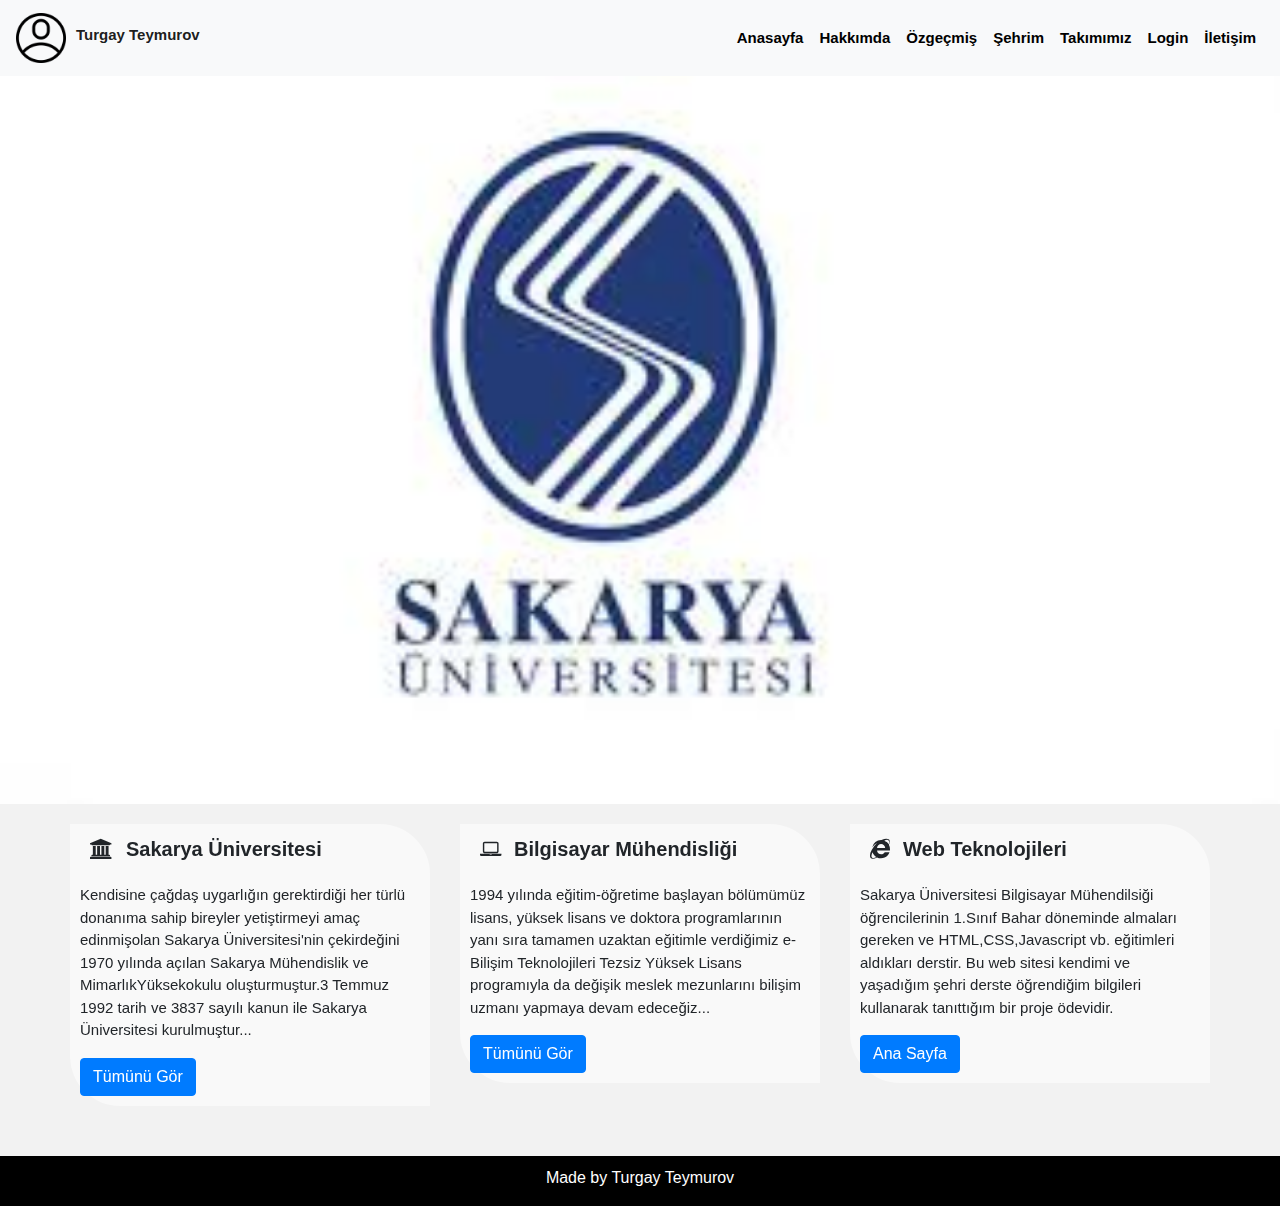
<file: G191210552/index.html>
<!doctype html>
<html lang="tr">
  <head>
    <meta charset="utf-8">
    <meta name="viewport" content="width=device-width, initial-scale=1, shrink-to-fit=no">

    <link rel="stylesheet" href="style.css">
    <link rel="stylesheet" href="css/bootstrap.min.css">

    <link href="https://stackpath.bootstrapcdn.com/font-awesome/4.7.0/css/font-awesome.min.css" rel="stylesheet">
    <title>Turgay Teymurov</title>


    <script src="https://code.jquery.com/jquery-3.4.1.slim.min.js"></script>
    <script src="https://cdn.jsdelivr.net/npm/popper.js@1.16.0/dist/umd/popper.min.js"></script>
    <script src="js/bootstrap.min.js"></script>
  </head>
  <body>
        <header>
            <nav class="navbar navbar-expand-lg navbar-light bg-light">
                <a class="navbar-brand" href="#">
                    <img src="images/user.png" alt="Turgay Teymurov" title="Turgay Teymurov">
                <span class="text text-right hidden-xs"><p>Turgay Teymurov</p></span>
                </a>
                <button class="navbar-toggler" type="button" data-toggle="collapse" data-target="#navbarNavAltMarkup" aria-controls="navbarNavAltMarkup" aria-expanded="false" aria-label="Toggle navigation">
                  <span class="navbar-toggler-icon"></span>
                </button>
                <div class="collapse navbar-collapse" id="navbarNavAltMarkup">
                   
                    <ul class="navbar-nav ml-auto">
                        <li class="nav-item active">
                          <a class="nav-link" href="index.html"><b>Anasayfa</b></a>
                        </li>
                        <li class="nav-item">
                          <a class="nav-link" href="hakkimda.html"><b>Hakkımda</b></a>
                        </li>
                        <li class="nav-item">
                          <a class="nav-link" href="ozgecmis.html"><b>Özgeçmiş</b></a>
                        </li>
                        <li class="nav-item">
                          <a class="nav-link" href="sehrim.html"><b>Şehrim</b></a>
                        </li>
                        <li class="nav-item">
                            <a class="nav-link" href="takimimiz.html"><b>Takımımız</b></a>
                        </li>
                        <li class="nav-item">
                          <a class="nav-link" href="login.php"><b>Login</b></a>
                        </li>
                        <li class="nav-item">
                            <a class="nav-link" href="iletisim.html"><b>İletişim</b></a>
                        </li>
                     </ul>
                </div>
              
              </nav>
          
        </header>
        <section id="slider">            
            <div id="carouselExampleIndicators" class="carousel slide" data-ride="carousel">
            <ol class="carousel-indicators">
              <li data-target="#carouselExampleIndicators" data-slide-to="0" class="active"></li>
              <li data-target="#carouselExampleIndicators" data-slide-to="1"></li>
              <li data-target="#carouselExampleIndicators" data-slide-to="2"></li>
            </ol>
            <div class="carousel-inner">
              <div class="carousel-item active">
                <img src="images/sau3.jpg" class="d-block w-100" alt="SAÜ LOGO">
              </div>
              <div class="carousel-item">
                <img src="images/sau2.jpg" class="d-block w-100" alt="SAÜ GİRİŞ">
              </div>
              <div class="carousel-item">
                <img src="images/sau1.jpg" class="d-block w-100" alt="SAÜ SAHALAR">
              </div>
            </div>
            <a class="carousel-control-prev" href="#carouselExampleIndicators" role="button" data-slide="prev">
              <span class="carousel-control-prev-icon" aria-hidden="true"></span>
              <span class="sr-only">Previous</span>
            </a>
            <a class="carousel-control-next" href="#carouselExampleIndicators" role="button" data-slide="next">
              <span class="carousel-control-next-icon" aria-hidden="true"></span>
              <span class="sr-only">Next</span>
            </a>
          </div>
        </section>
        <div class="container">
            <div class="row">
                <div class="row">
                    <div class="col-md-4">
                      <div class="index-box">
                        <i class="fa fa-university"></i><span>Sakarya Üniversitesi</span>
                        <p>Kendisine çağdaş uygarlığın gerektirdiği her türlü donanıma sahip bireyler yetiştirmeyi amaç edinmişolan Sakarya Üniversitesi'nin çekirdeğini 1970 yılında açılan Sakarya Mühendislik ve MimarlıkYüksekokulu oluşturmuştur.3 Temmuz 1992 tarih ve 3837 sayılı kanun ile Sakarya Üniversitesi kurulmuştur... </p>
                        <a href="https://www.sakarya.edu.tr/" class="btn btn-primary">Tümünü Gör</a>
                      </div>
                    </div>
    
                    <div class="col-md-4">
                      <div class="index-box">
                        <i class="fa fa-laptop"></i><span>Bilgisayar Mühendisliği</span>
                        <p>1994 yılında eğitim-öğretime başlayan bölümümüz lisans, yüksek lisans ve doktora programlarının yanı sıra tamamen uzaktan eğitimle verdiğimiz e-Bilişim Teknolojileri Tezsiz Yüksek Lisans programıyla da değişik meslek mezunlarını bilişim uzmanı yapmaya devam edeceğiz...</p>
                        <a href="http://cs.sakarya.edu.tr/tr" class="btn btn-primary">Tümünü Gör</a>
                      </div>
                    </div>
    
                    <div class="col-md-4">
                      <div class="index-box">
                        <i class="fa fa-internet-explorer"></i><span>Web Teknolojileri</span>
                        <p>Sakarya Üniversitesi Bilgisayar Mühendilsiği öğrencilerinin 1.Sınıf Bahar döneminde almaları gereken ve HTML,CSS,Javascript vb. eğitimleri aldıkları derstir. Bu web sitesi kendimi ve yaşadığım şehri derste öğrendiğim bilgileri kullanarak tanıttığım bir proje ödevidir.</p>
                        <a href="index.html" class="btn btn-primary">Ana Sayfa</a>
                      </div>
                    </div>
    
                  </div>
            </div>
        </div>
        
        <div class="footer text-center">
            <p>Made by Turgay Teymurov </p>
            </div>
  </body>
</html>
</file>
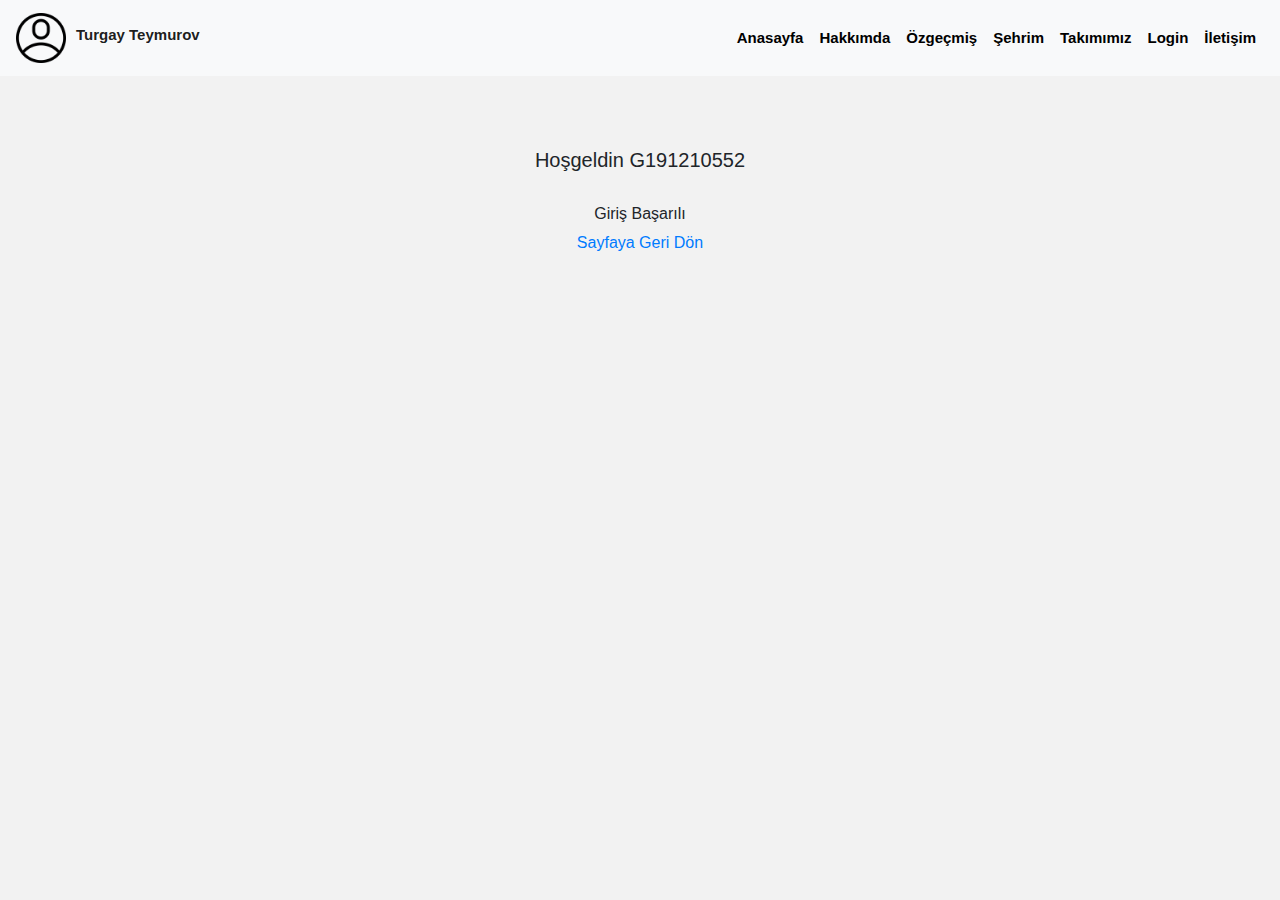
<file: G191210552/basariligiris.html>
<!doctype html>
<html lang="tr">
  <head>
    <meta charset="utf-8">
    <meta name="viewport" content="width=device-width, initial-scale=1, shrink-to-fit=no">

    <link rel="stylesheet" href="style.css">
    <link rel="stylesheet" href="css/bootstrap.min.css">

    <link href="https://stackpath.bootstrapcdn.com/font-awesome/4.7.0/css/font-awesome.min.css" rel="stylesheet">
    <title>Giriş Yapıldı</title>


    <script src="https://code.jquery.com/jquery-3.4.1.slim.min.js"></script>
    <script src="https://cdn.jsdelivr.net/npm/popper.js@1.16.0/dist/umd/popper.min.js"></script>
    <script src="js/bootstrap.min.js"></script>
  </head>
  <body>
        <header>
            <nav class="navbar navbar-expand-lg navbar-light bg-light">
                <a class="navbar-brand" href="#">
                    <img src="images/user.png" alt="Turgay Teymurov" title="Turgay Teymurov">
                <span class="text text-right hidden-xs"><p>Turgay Teymurov</p></span>
                </a>
                <button class="navbar-toggler" type="button" data-toggle="collapse" data-target="#navbarNavAltMarkup" aria-controls="navbarNavAltMarkup" aria-expanded="false" aria-label="Toggle navigation">
                  <span class="navbar-toggler-icon"></span>
                </button>
                <div class="collapse navbar-collapse" id="navbarNavAltMarkup"> 
                    <ul class="navbar-nav ml-auto">
                        <li class="nav-item active">
                          <a class="nav-link" href="index.html"><b>Anasayfa</b></a>
                        </li>
                        <li class="nav-item">
                          <a class="nav-link" href="hakkimda.html"><b>Hakkımda</b></a>
                        </li>
                        <li class="nav-item">
                          <a class="nav-link" href="ozgecmis.html"><b>Özgeçmiş</b></a>
                        </li>
                        <li class="nav-item">
                          <a class="nav-link" href="sehrim.html"><b>Şehrim</b></a>
                        </li>
                        <li class="nav-item">
                            <a class="nav-link" href="takimimiz.html"><b>Takımımız</b></a>
                        </li>
                        <li class="nav-item">
                          <a class="nav-link" href="login.php"><b>Login</b></a>
                        </li>
                        <li class="nav-item">
                            <a class="nav-link" href="iletisim.html"><b>İletişim</b></a>
                        </li>
                     </ul>
                </div>
                </div>
              </nav>
            </div>
        </header>

        <div class="container">
            <div class="row margin-bottom-login">
                <div class="col-md-12">
                    <br><br><br><h5>Hoşgeldin G191210552</h5>
                </div>
            </div>
            <div class="row margin-bottom-login">
                <div class="col-md-12">
                    <br><h6>Giriş Başarılı</h6>
                    <p><a href="index.html">Sayfaya Geri Dön</a></p>
                </div>
            </div>


        
        
  </body>
</html>
</file>
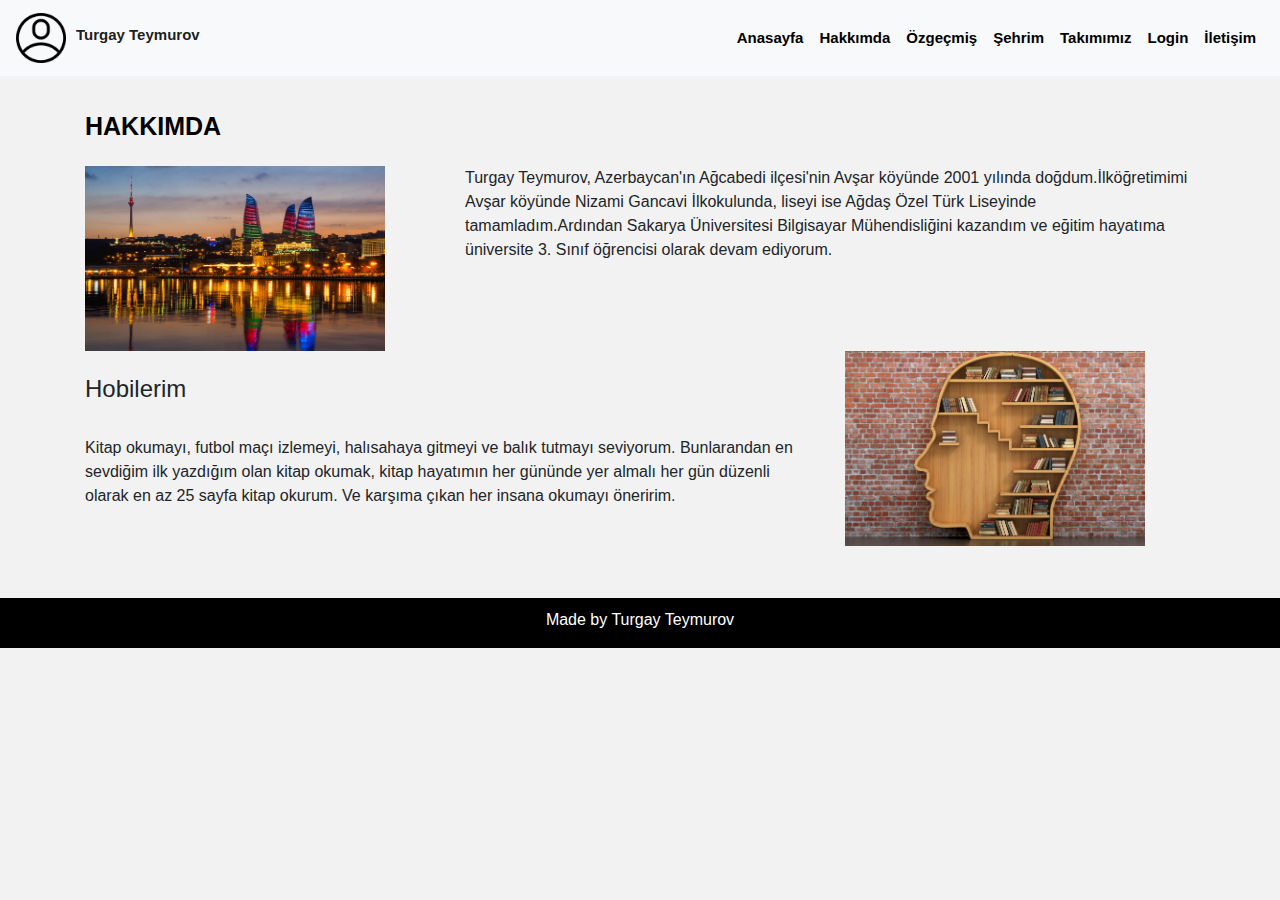
<file: G191210552/hakkimda.html>
<!doctype html>
<html lang="tr">
  <head>
    <meta charset="utf-8">
    <meta name="viewport" content="width=device-width, initial-scale=1, shrink-to-fit=no">

    <link rel="stylesheet" href="style.css">
    <link rel="stylesheet" href="css/bootstrap.min.css">

    <link href="https://stackpath.bootstrapcdn.com/font-awesome/4.7.0/css/font-awesome.min.css" rel="stylesheet">
    <title>Hakkımda</title>


    <script src="https://code.jquery.com/jquery-3.4.1.slim.min.js"></script>
    <script src="https://cdn.jsdelivr.net/npm/popper.js@1.16.0/dist/umd/popper.min.js"></script>
    <script src="js/bootstrap.min.js"></script>
  </head>
  <body>
        <header>
            <nav class="navbar navbar-expand-lg navbar-light bg-light">
                <a class="navbar-brand" href="#">
                    <img src="images/user.png" alt="Turgay Teymurov" title="Turgay Teymurov">
                <span class="text text-right hidden-xs"><p>Turgay Teymurov</p></span>
                </a>
                <button class="navbar-toggler" type="button" data-toggle="collapse" data-target="#navbarNavAltMarkup" aria-controls="navbarNavAltMarkup" aria-expanded="false" aria-label="Toggle navigation">
                  <span class="navbar-toggler-icon"></span>
                </button>
                <div class="collapse navbar-collapse" id="navbarNavAltMarkup"> 
                    <ul class="navbar-nav ml-auto">
                        <li class="nav-item active">
                          <a class="nav-link" href="index.html"><b>Anasayfa</b></a>
                        </li>
                        <li class="nav-item">
                          <a class="nav-link" href="hakkimda.html"><b>Hakkımda</b></a>
                        </li>
                        <li class="nav-item">
                          <a class="nav-link" href="ozgecmis.html"><b>Özgeçmiş</b></a>
                        </li>
                        <li class="nav-item">
                          <a class="nav-link" href="sehrim.html"><b>Şehrim</b></a>
                        </li>
                        <li class="nav-item">
                            <a class="nav-link" href="takimimiz.html"><b>Takımımız</b></a>
                        </li>
                        <li class="nav-item">
                          <a class="nav-link" href="login.php"><b>Login</b></a>
                        </li>
                        <li class="nav-item">
                            <a class="nav-link" href="iletisim.html"><b>İletişim</b></a>
                        </li>
                     </ul>
                </div>
                </div>
              </nav>
            </div>
        </header>
        
        <section id="sub-container">
        <section id="sub-title">
            <div class="container">
                <div class="row">
                    <div class="col-md-12">
                        <h1>HAKKIMDA</h1>
                    </div>
                </div>
            </div>
        </section>
        <section id="sub-content">
            <div class="container">
                <div class="row">
                    <div class="col-md-4">
                        <img src="images/hakkimda1.jpg" height="300" width="300" class="img-fluid"/>
                    </div>
                    <div class="col-md-8">
                        <p>Turgay Teymurov, Azerbaycan'ın Ağcabedi ilçesi'nin Avşar köyünde 2001
         yılında doğdum.İlköğretimimi Avşar köyünde Nizami Gancavi İlkokulunda, liseyi 
         ise Ağdaş Özel Türk Liseyinde tamamladım.Ardından Sakarya Üniversitesi Bilgisayar
          Mühendisliğini kazandım ve eğitim hayatıma üniversite 3. Sınıf öğrencisi olarak
           devam ediyorum. </p>
                    </div> 
                </div>
                <div class="row margin-hakkımda">
                    <div class="col-md-8">
					<br>
                      <h4>Hobilerim</h4><br>
                        <p>Kitap okumayı, futbol maçı izlemeyi, halısahaya gitmeyi ve balık tutmayı seviyorum. 
						Bunlarandan en sevdiğim ilk yazdığım olan kitap okumak,
						kitap hayatımın her gününde yer almalı her gün düzenli olarak en az 25 sayfa kitap okurum. 
						Ve karşıma çıkan her insana okumayı öneririm. 
                          <br><br>
                       
                        </p> 
                    </div>
                    <div class="col-md-4">
                      <img src="images/hakkimda2.jpg" height="300" width="300" class="img-fluid"/>
                    </div> 
                </div>
                
            </div>
        </section>
        </section>
        
        <div class="footer text-center">
            <p>Made by Turgay Teymurov </p>
            </div>
  </body>
</html>
</file>
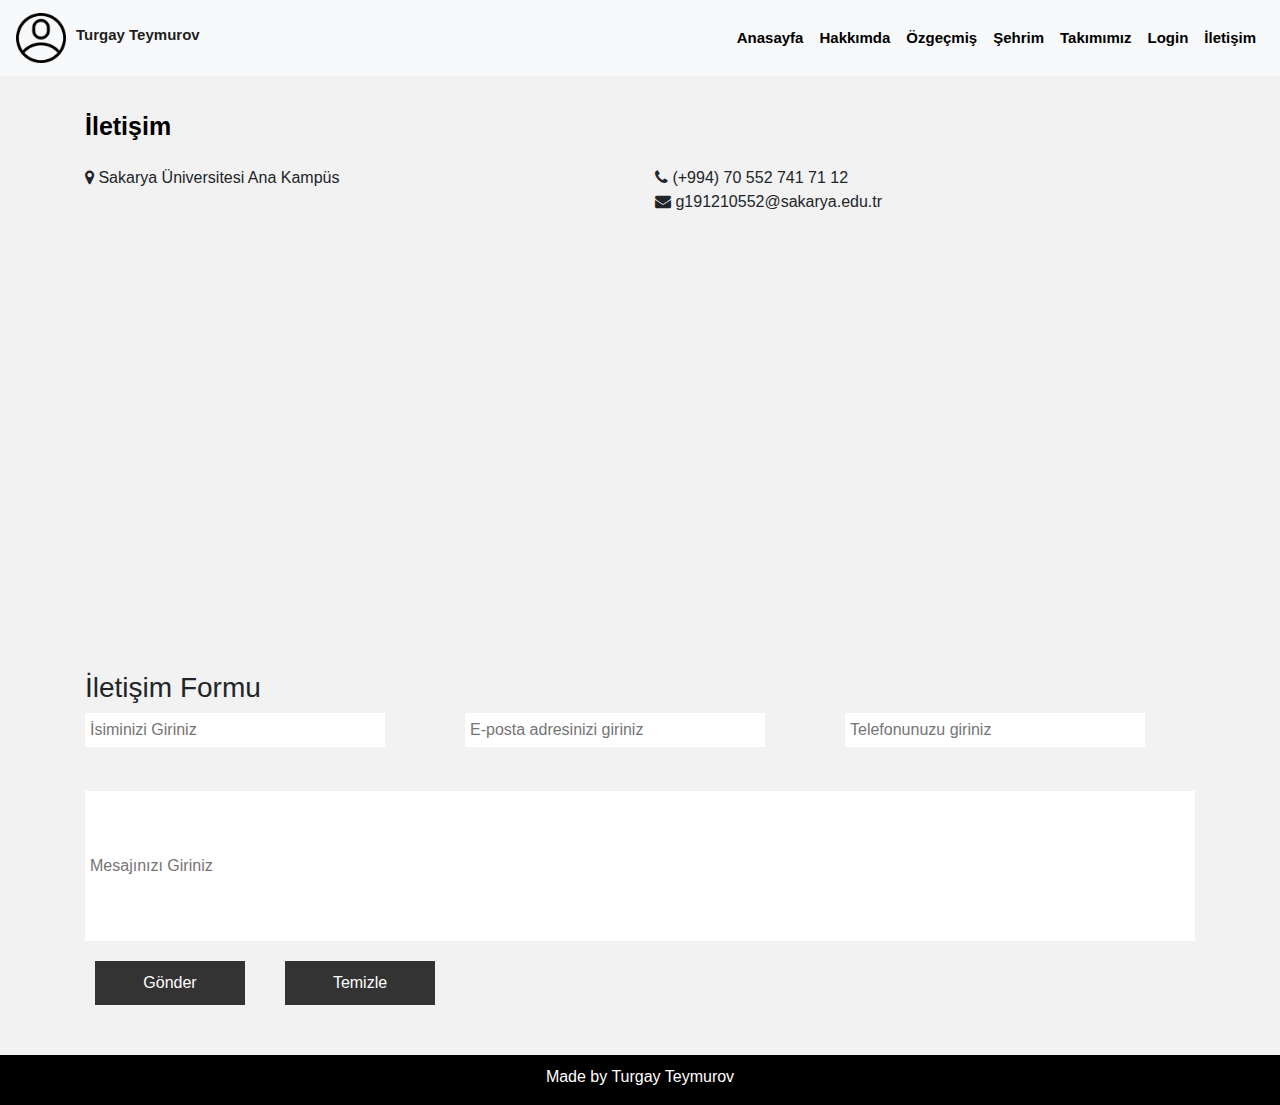
<file: G191210552/iletisim.html>
<?php include "login-kontrol.php";?>

<!doctype html>
<html lang="tr">
  <head>
    <meta charset="utf-8">
    <meta name="viewport" content="width=device-width, initial-scale=1, shrink-to-fit=no">

    <link rel="stylesheet" href="style.css">
    <link rel="stylesheet" href="css/bootstrap.min.css">

    <link href="https://stackpath.bootstrapcdn.com/font-awesome/4.7.0/css/font-awesome.min.css" rel="stylesheet">
    <title>İletişim</title>


    <script src="https://code.jquery.com/jquery-3.4.1.slim.min.js"></script>
    <script src="https://cdn.jsdelivr.net/npm/popper.js@1.16.0/dist/umd/popper.min.js"></script>
    <script src="js/bootstrap.min.js"></script>
  </head>
  <body>
        <header>
            <nav class="navbar navbar-expand-lg navbar-light bg-light">
                <a class="navbar-brand" href="#">
                    <img src="images/user.png" alt="Turgay Teymurov" title="Turgay Teymurov">
                <span class="text text-right hidden-xs"><p>Turgay Teymurov</p></span>
                </a>
                <button class="navbar-toggler" type="button" data-toggle="collapse" data-target="#navbarNavAltMarkup" aria-controls="navbarNavAltMarkup" aria-expanded="false" aria-label="Toggle navigation">
                  <span class="navbar-toggler-icon"></span>
                </button>
                <div class="collapse navbar-collapse" id="navbarNavAltMarkup"> 
                    <ul class="navbar-nav ml-auto">
                        <li class="nav-item active">
                          <a class="nav-link" href="index.html"><b>Anasayfa</b></a>
                        </li>
                        <li class="nav-item">
                          <a class="nav-link" href="hakkimda.html"><b>Hakkımda</b></a>
                        </li>
                        <li class="nav-item">
                          <a class="nav-link" href="ozgecmis.html"><b>Özgeçmiş</b></a>
                        </li>
                        <li class="nav-item">
                          <a class="nav-link" href="sehrim.html"><b>Şehrim</b></a>
                        </li>
                        <li class="nav-item">
                            <a class="nav-link" href="takimimiz.html"><b>Takımımız</b></a>
                        </li>
                        <li class="nav-item">
                          <a class="nav-link" href="login.php"><b>Login</b></a>
                        </li>
                        <li class="nav-item">
                            <a class="nav-link" href="iletisim.html"><b>İletişim</b></a>
                        </li>
                     </ul>
                </div>
                </div>
              </nav>
            </div>
        </header>
        <section id="sub-container">
            <section id="sub-title">
                <div class="container">
                    <div class="row">
                        <div class="col-md-12">
                            <h1>İletişim</h1>
                        </div>
                    </div>
                </div>
            </section>
            <section id="sub-content">
                <div class="container" id="contact-form">
                    <div class="row">			
                        <div class="col-md-6">
                            <i class="fa fa-map-marker"></i>
                            Sakarya Üniversitesi Ana Kampüs
                        </div>
                        <div class="col-md-6">
                            <i class="fa fa-phone"></i>
                             (+994) 70 552 741 71 12
                            <br>
                            <i class="fa fa-envelope"></i>
                            g191210552@sakarya.edu.tr
                        </div>
                    </div>
                    <div class="row">
                        <div class="col-md-12">
                            <iframe src="https://www.google.com/maps/embed?pb=!1m18!1m12!1m3!1d3022.9085823610503!2d30.33054231489758!3d40.74203704371525!2m3!1f0!2f0!3f0!3m2!1i1024!2i768!4f13.1!3m3!1m2!1s0x14ccadf2977958d7%3A0xc7996fa884f94c03!2sSakarya%20%C3%9Cniversitesi!5e0!3m2!1str!2str!4v1589092369811!5m2!1str!2str" width="100%" height="450" frameborder="0" style="border:0;" allowfullscreen="" aria-hidden="false" tabindex="0"></iframe>
                        </div>
                    </div>
                    <script>
                        function validateForm()
                        {
                            var x=document.forms["myForm"]["isim"].value;
                            if(x==""){
                                alert("İsim Alanını Boş Bırakmayınız");
                                return false;
                            }
                            var y=document.forms["myForm"]["e-mail"].value;
                            if(y==""){
                                alert("E-Mail Alanını Boş Bırakmayınız");
                                return false;
                            }
                            var z=document.forms["myForm"]["phone"].value;
                            if(z==""){
                                alert("Telefon Alanını Boş Bırakmayınız");
                                return false;
                            }
                            var a=document.forms["myForm"]["message"].value;
                            if(a==""){
                                alert("Mesaj Alanını Boş Bırakmayınız");
                                return false;
                            }
                        }
                    </script>
                    <div class="row">
                        <div class="col-md-12">
                            <h3>İletişim Formu</h3>
                            <form name="myForm" onsubmit="return validateForm()" action="form.php" method="post">
                        </div>
                        <div class="col-md-4">
                            <input class="info" type="text" name="isim" placeholder="İsiminizi Giriniz">
                        </div>
                        <div class="col-md-4">
                            <input class="info" type="text" name="e-mail" placeholder="E-posta adresinizi giriniz">
                        </div>
                        <div class="col-md-4">
                            <input class="info" type="text" name="phone" placeholder="Telefonunuzu giriniz">
                        </div>
                        <div class="col-md-12">
                            <br><input class="message-box" type="text" name="message" placeholder="Mesajınızı Giriniz">
                        </div>
                        
                        <div class="col-md-2 ">
                            <input type="submit" value="Gönder">
                        </div>
                        <div class="col-md-2">
                            <input type="reset" value="Temizle">
                        </div>
                    </form>
                    </div>
                    
                    
                    

                </div>
            </section>
        </section>
        <div class="footer text-center">
            <p>Made by Turgay Teymurov </p>
            </div>
  </body>
</html>
</file>
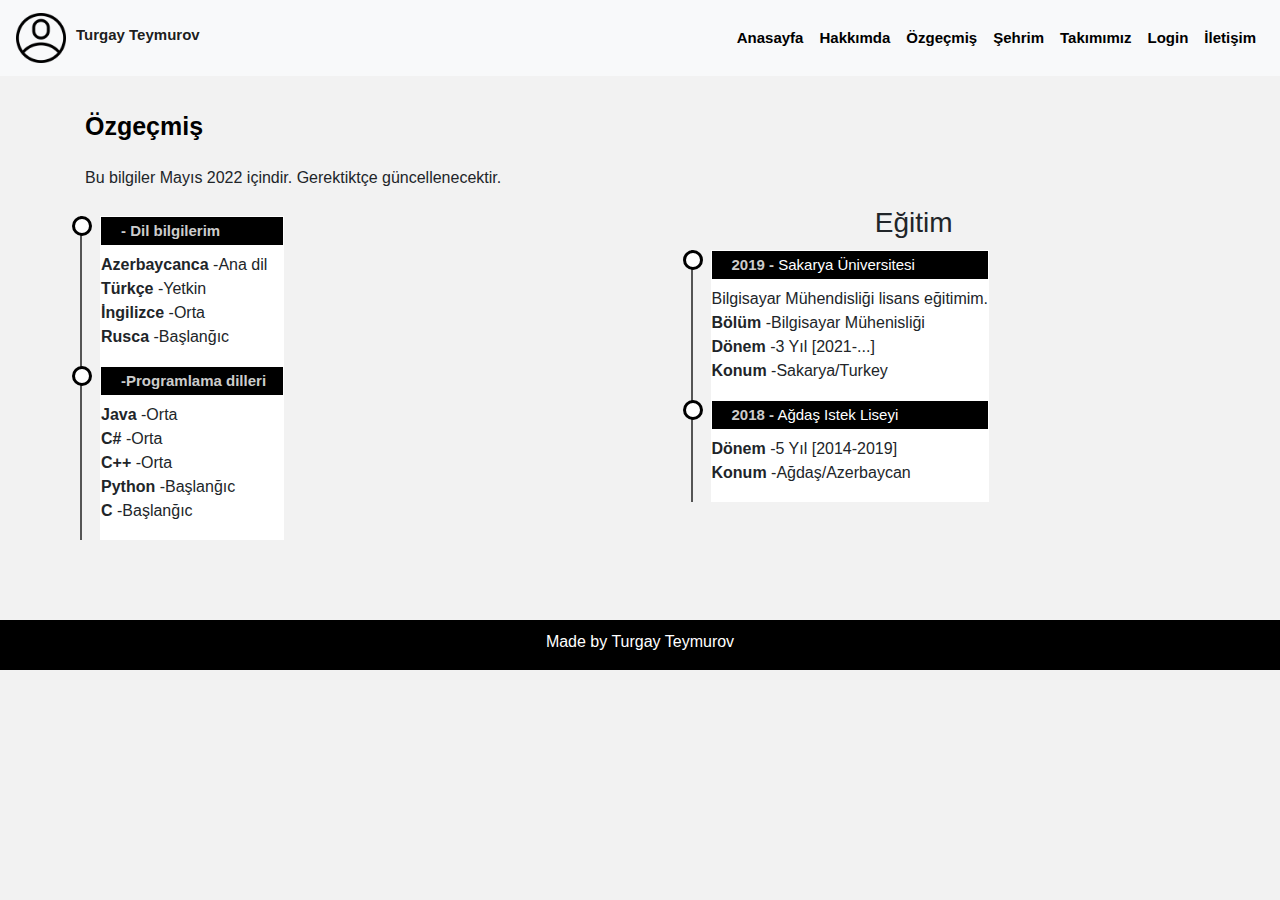
<file: G191210552/ozgecmis.html>
<!doctype html>
<html lang="tr">
  <head>
    <meta charset="utf-8">
    <meta name="viewport" content="width=device-width, initial-scale=1, shrink-to-fit=no">

    <link rel="stylesheet" href="style.css">
    <link rel="stylesheet" href="css/bootstrap.min.css">

    <link href="https://stackpath.bootstrapcdn.com/font-awesome/4.7.0/css/font-awesome.min.css" rel="stylesheet">
    <title>Ozgecmis</title>


    <script src="https://code.jquery.com/jquery-3.4.1.slim.min.js"></script>
    <script src="https://cdn.jsdelivr.net/npm/popper.js@1.16.0/dist/umd/popper.min.js"></script>
    <script src="js/bootstrap.min.js"></script>
  </head>
  <body>
        <header>
            <nav class="navbar navbar-expand-lg navbar-light bg-light">
                <a class="navbar-brand" href="#">
                    <img src="images/user.png" alt="Turgay Teymurov" title="Turgay Teymurov">
                <span class="text text-right hidden-xs"><p>Turgay Teymurov</p></span>
                </a>
                <button class="navbar-toggler" type="button" data-toggle="collapse" data-target="#navbarNavAltMarkup" aria-controls="navbarNavAltMarkup" aria-expanded="false" aria-label="Toggle navigation">
                  <span class="navbar-toggler-icon"></span>
                </button>
                <div class="collapse navbar-collapse" id="navbarNavAltMarkup"> 
                    <ul class="navbar-nav ml-auto">
                        <li class="nav-item active">
                          <a class="nav-link" href="index.html"><b>Anasayfa</b></a>
                        </li>
                        <li class="nav-item">
                          <a class="nav-link" href="hakkimda.html"><b>Hakkımda</b></a>
                        </li>
                        <li class="nav-item">
                          <a class="nav-link" href="ozgecmis.html"><b>Özgeçmiş</b></a>
                        </li>
                        <li class="nav-item">
                          <a class="nav-link" href="sehrim.html"><b>Şehrim</b></a>
                        </li>
                        <li class="nav-item">
                            <a class="nav-link" href="takimimiz.html"><b>Takımımız</b></a>
                        </li>
                        <li class="nav-item">
                          <a class="nav-link" href="login.php"><b>Login</b></a>
                        </li>
                        <li class="nav-item">
                            <a class="nav-link" href="iletisim.html"><b>İletişim</b></a>
                        </li>
                     </ul>
                </div>
                </div>
              </nav>
            </div>
        </header>
        
        <section id="sub-container">
        <section id="sub-title">
            <div class="container">
                <div class="row">
                    <div class="col-md-12">
                        <h1>Özgeçmiş</h1>
                    </div>
                </div>
            </div>
        </section>
        <section id="sub-content">
            <div class="cv" id="cv">
                <div class="container">
                <div class="row">
                    <div class="col-md-12">
                        <p>Bu bilgiler Mayıs 2022 içindir. Gerektiktçe güncellenecektir.</p>
                    </div>
                </div>
                <div class="row margin-ozgecmis">
                    <div class="col-md-6">
                        <div class="table-resposive">
                            <h3 class="text-center"></h3>
                            <table class="timeline">
                                <tr>
                                    <td>
                                        <h4><span> - Dil bilgilerim</span> </h4>
                                        <p>
                                           
                                            <b>Azerbaycanca</b> -Ana dil             <br>
                                            <b>Türkçe</b> -Yetkin         <br>
                                            <b>İngilizce</b> -Orta        <br>
                                            <b>Rusca</b> -Başlanğıc       <br>
                                        </p>
                                    </td>
                                </tr>
                                <tr>
                                    <td>
                                        <h4><span> -Programlama dilleri &nbsp&nbsp&nbsp</span> </h4>
                                        <p>
                                           
                                          <b>Java</b> -Orta<br>
                                          <b>C#</b> -Orta <br>
                                          <b>C++</b> -Orta<br>
                                          <b>Python</b> -Başlanğıc<br>
                                          <b>C</b> -Başlanğıc<br>
                                        </p>
                                    </td>
                                </tr>
                            </table>
                        </div>
                    </div>  
                    <div class="col-md-6">
                        <div class="table-resposive">
                            <h3 class="text-center">Eğitim</h3>
                            <table class="timeline">
                                <tr>
                                    <td>
                                        <h4><span>2019 -</span> Sakarya Üniversitesi</h4>
                                        <p>
                                          Bilgisayar Mühendisliği lisans eğitimim.<br>
                                          <b>Bölüm</b> -Bilgisayar Mühenisliği<br>
                                          <b>Dönem</b> -3 Yıl [2021-...]<br>
                                          <b>Konum</b> -Sakarya/Turkey<br>
                                        </p>
                                    </td>
                                </tr>
                                <tr>
                                    <td>
                                        <h4><span>2018 -</span> Ağdaş Istek Liseyi</h4>
                                        <p>
                                          
                                          <b>Dönem</b> -5 Yıl [2014-2019]<br>
                                          <b>Konum</b> -Ağdaş/Azerbaycan<br>
                                        </p>
                                    </td>
                                </tr>
                            </table>
                        </div>
                    </div> 
                </div>
            </div>
            </div>
        </section>
        </section>
        
        <div class="footer text-center">
            <p>Made by Turgay Teymurov </p>
            </div>
  </body>
</html>
</file>
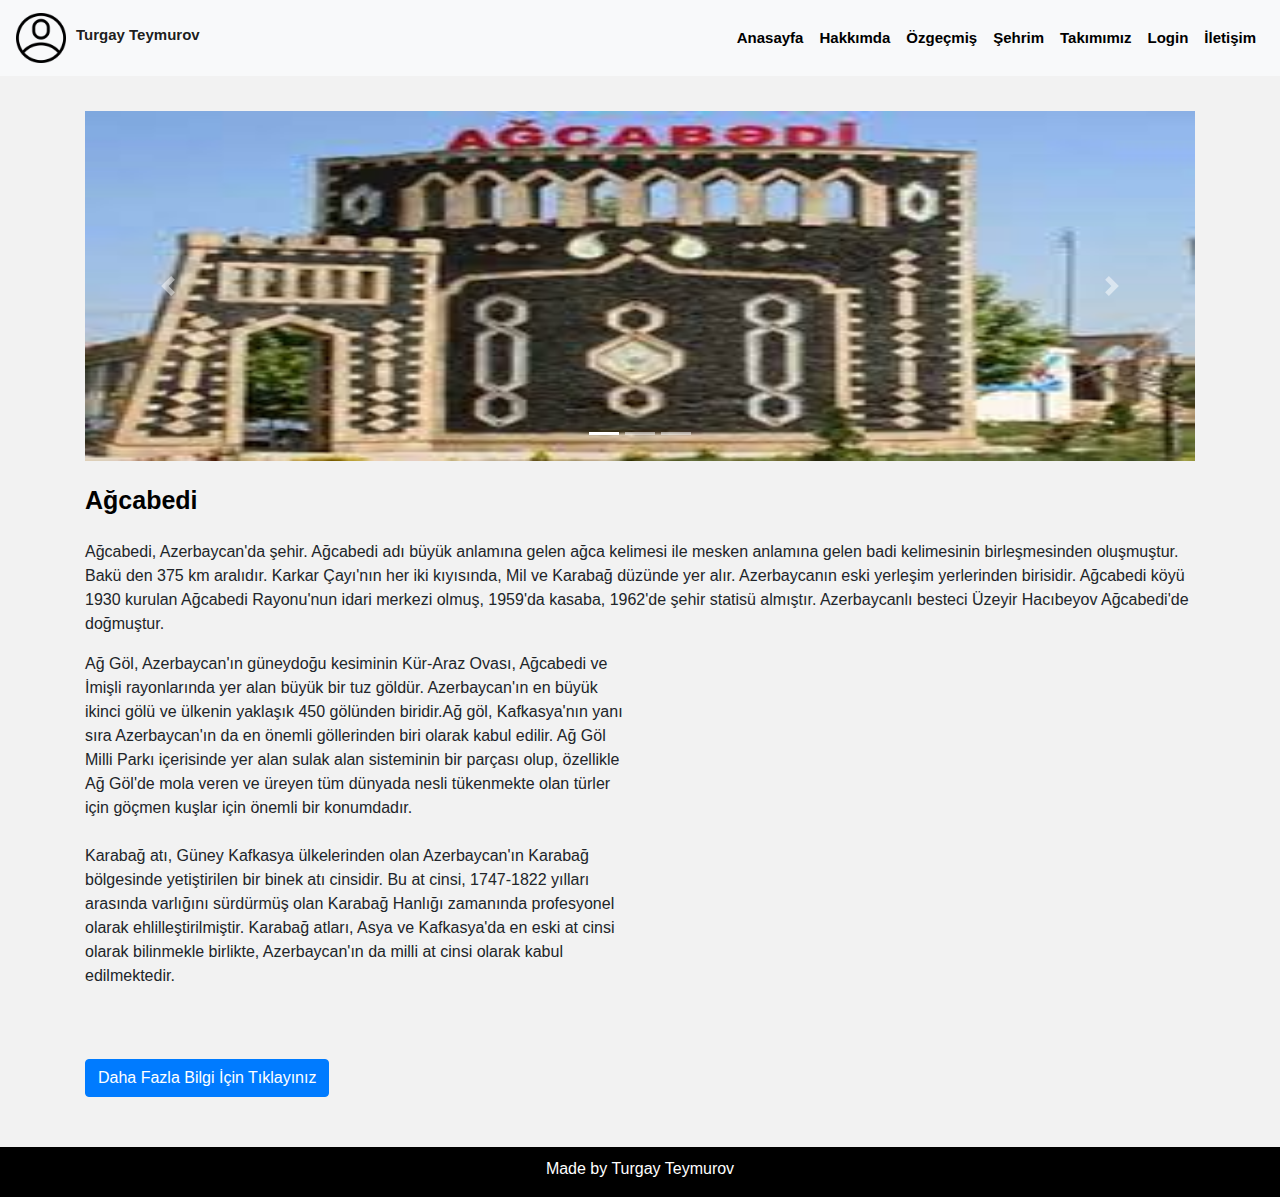
<file: G191210552/sehrim.html>
<!doctype html>
<html lang="tr">
  <head>
    <meta charset="utf-8">
    <meta name="viewport" content="width=device-width, initial-scale=1, shrink-to-fit=no">

    <link rel="stylesheet" href="style.css">
    <link rel="stylesheet" href="css/bootstrap.min.css">

    <link href="https://stackpath.bootstrapcdn.com/font-awesome/4.7.0/css/font-awesome.min.css" rel="stylesheet">
    <title>Şehrim</title>


    <script src="https://code.jquery.com/jquery-3.4.1.slim.min.js"></script>
    <script src="https://cdn.jsdelivr.net/npm/popper.js@1.16.0/dist/umd/popper.min.js"></script>
    <script src="js/bootstrap.min.js"></script>
  </head>
  <body>
        <header>
            <nav class="navbar navbar-expand-lg navbar-light bg-light">
                <a class="navbar-brand" href="#">
                    <img src="images/user.png" alt="Turgay Teymurov" title="Turgay Teymurov">
                <span class="text text-right hidden-xs"><p>Turgay Teymurov</p></span>
                </a>
                <button class="navbar-toggler" type="button" data-toggle="collapse" data-target="#navbarNavAltMarkup" aria-controls="navbarNavAltMarkup" aria-expanded="false" aria-label="Toggle navigation">
                  <span class="navbar-toggler-icon"></span>
                </button>
                <div class="collapse navbar-collapse" id="navbarNavAltMarkup"> 
                    <ul class="navbar-nav ml-auto">
                        <li class="nav-item active">
                          <a class="nav-link" href="index.html"><b>Anasayfa</b></a>
                        </li>
                        <li class="nav-item">
                          <a class="nav-link" href="hakkimda.html"><b>Hakkımda</b></a>
                        </li>
                        <li class="nav-item">
                          <a class="nav-link" href="ozgecmis.html"><b>Özgeçmiş</b></a>
                        </li>
                        <li class="nav-item">
                          <a class="nav-link" href="sehrim.html"><b>Şehrim</b></a>
                        </li>
                        <li class="nav-item">
                            <a class="nav-link" href="takimimiz.html"><b>Takımımız</b></a>
                        </li>
                        <li class="nav-item">
                          <a class="nav-link" href="login.php"><b>Login</b></a>
                        </li>
                        <li class="nav-item">
                            <a class="nav-link" href="iletisim.html"><b>İletişim</b></a>
                        </li>
                     </ul>
                </div>
                </div>
              </nav>
            </div>
        </header>
        
        <section id="sub-container">
            <div class="container">
                <div class="row">
                    <div class="col-md-12">
                        <div id="slider-agcabadi" class="carousel slide" data-ride="carousel">
                            <ol class="carousel-indicators">
                              <li data-target="#slider-agcabadi" data-slide-to="0" class="active"></li>
                              <li data-target="#slider-agcabadi" data-slide-to="1" ></li>
                              <li data-target="#slider-agcabadi" data-slide-to="2" ></li>
                            </ol>
                            <div class="carousel-inner">
                              <div class="carousel-item active">                                
                                <a href="#agcabadi"><img class="d-block w-100-agcabadi" src="images/agcabadi.jpg" alt="Ağcabedi"></a>
                              </div>
                              <div class="carousel-item">
                                <a href="#aggol"><img class="d-block w-100-agcabadi" src="images/agcabadi2.jpg" alt="Ağ göl"></a>
                              </div>
            
                              <div class="carousel-item">
                                <a href="#qarabagatlari"><img class="d-block w-100-agcabadi" src="images/agcabadi3.jpg" alt="Karabağ Atları"></a>
                              </div>
                            </div>
                            <a class="carousel-control-prev" href="#slider-agcabadi" role="button" data-slide="prev">
                              <span class="carousel-control-prev-icon" aria-hidden="true"></span>
                              <span class="sr-only">Previous</span>
                            </a>
                            <a class="carousel-control-next" href="#slider-agcabadi" role="button" data-slide="next">
                              <span class="carousel-control-next-icon" aria-hidden="true"></span>
                              <span class="sr-only">Next</span>
                            </a>
                          </div>
                    </div>
                </div>
            </div>
        <section id="sub-title">
            <div class="container">
                <div class="row">
                    <div class="col-md-12">
                        <br>
                        <h1>Ağcabedi</h1>
                    </div>
                </div>
            </div>
        </section>
        <section id="sub-content">
           <div class="container">
            <div class="row">
                <div class="col-md-12">
                    <p>
                        <a name="agcabadi"></a>
                        Ağcabedi, Azerbaycan'da şehir. Ağcabedi adı büyük anlamına gelen ağca kelimesi ile mesken anlamına gelen badi kelimesinin birleşmesinden oluşmuştur.
						Bakü den 375 km aralıdır. Karkar Çayı'nın her iki kıyısında, Mil ve Karabağ düzünde yer alır.
						Azerbaycanın eski yerleşim yerlerinden birisidir. Ağcabedi köyü 1930 kurulan Ağcabedi Rayonu'nun idari merkezi olmuş, 1959'da kasaba, 1962'de şehir statisü almıştır.
						Azerbaycanlı besteci Üzeyir Hacıbeyov Ağcabedi'de doğmuştur.            
					</p>
                </div>
            </div>
           <div class="row">
               <div class="col-md-6">
                   <p>
                    <a name="aggol"></a>
                    Ağ Göl, Azerbaycan'ın güneydoğu kesiminin Kür-Araz Ovası, Ağcabedi ve İmişli rayonlarında yer alan büyük bir tuz göldür. Azerbaycan'ın en büyük ikinci gölü ve ülkenin yaklaşık 450 gölünden biridir.Ağ göl, Kafkasya'nın yanı sıra Azerbaycan'ın da en önemli göllerinden biri olarak kabul edilir. Ağ Göl Milli Parkı içerisinde yer alan sulak alan sisteminin bir parçası olup, özellikle Ağ Göl'de mola veren ve üreyen tüm dünyada nesli tükenmekte olan türler için göçmen kuşlar için önemli bir konumdadır.
                    <br>
                    <a name="qarabagatlari"></a>
                    <br>Karabağ atı, Güney Kafkasya ülkelerinden olan Azerbaycan'ın Karabağ bölgesinde yetiştirilen bir binek atı cinsidir. Bu at cinsi, 1747-1822 yılları arasında varlığını sürdürmüş olan Karabağ Hanlığı zamanında profesyonel olarak ehlilleştirilmiştir. Karabağ atları, Asya ve Kafkasya'da en eski at cinsi olarak bilinmekle birlikte, Azerbaycan'ın da milli at cinsi olarak kabul edilmektedir. <br>
                   </p>
               </div>
               <div class="col-md-6">
			   <iframe width="450" height="400" src="https://www.youtube.com/embed/vKN506kBqig" title="YouTube video player" frameborder="0" allow="accelerometer; autoplay; clipboard-write; encrypted-media; gyroscope; picture-in-picture" allowfullscreen></iframe>
			   </div>
           </div>
           <div class="row">
            <div class="col-md-4">                  
                  <a href="http://agcabedi-ih.gov.az/" class="btn btn-primary">Daha Fazla Bilgi İçin Tıklayınız</a>
                </div>
              </div>
           </div>
           </div>
        </section>
        </section>
        
        <div class="footer text-center">
            <p>Made by Turgay Teymurov </p>
            </div>
  </body>
</html>
</file>
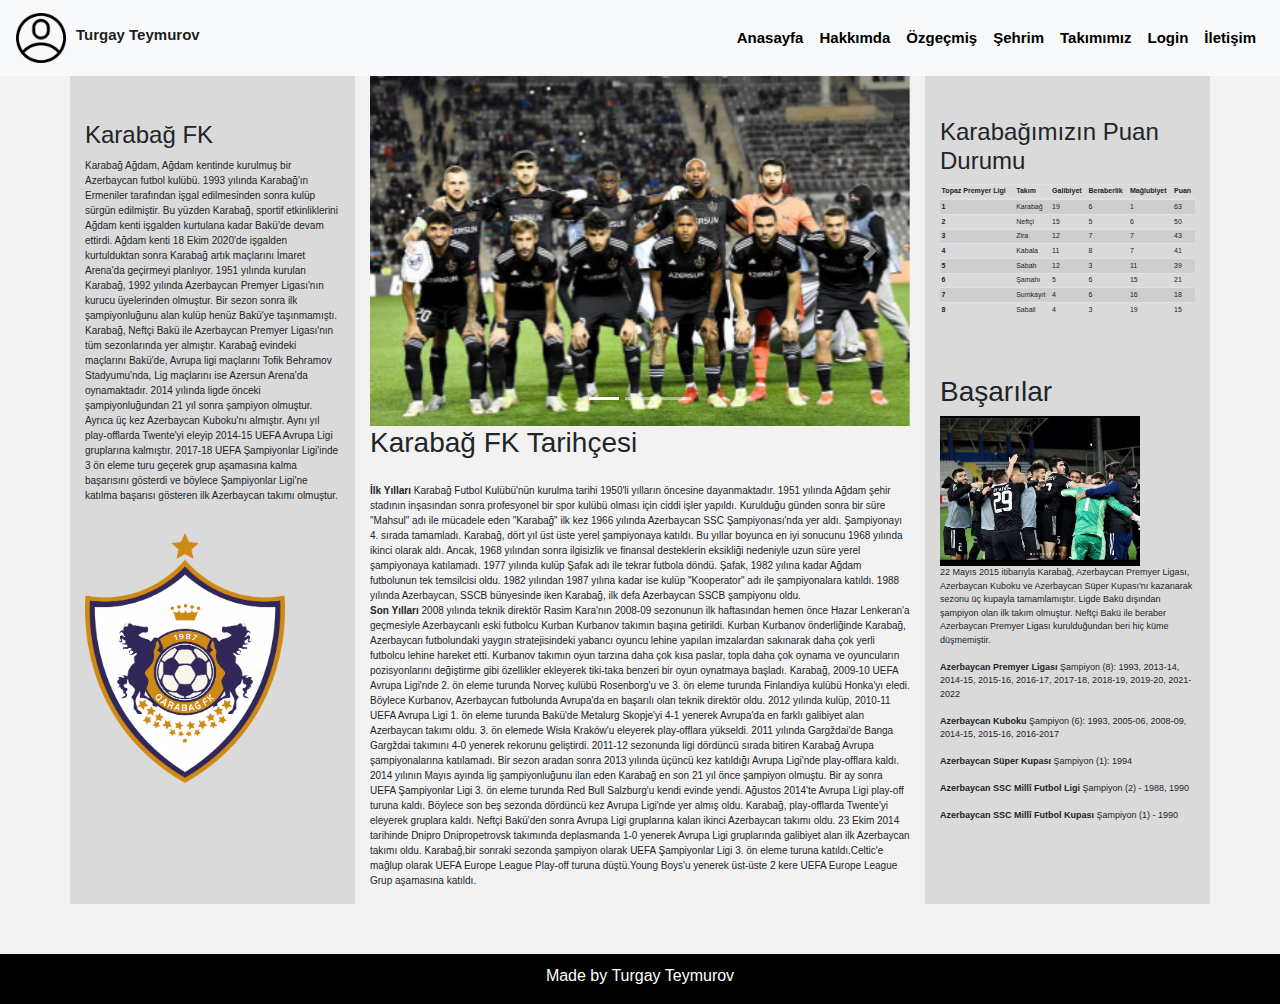
<file: G191210552/takimimiz.html>
<!doctype html>
<html lang="tr">
  <head>
    <meta charset="utf-8">
    <meta name="viewport" content="width=device-width, initial-scale=1, shrink-to-fit=no">

    <link rel="stylesheet" href="style.css">
    <link rel="stylesheet" href="css/bootstrap.min.css">

    <link href="https://stackpath.bootstrapcdn.com/font-awesome/4.7.0/css/font-awesome.min.css" rel="stylesheet">
    <title>Takımımız</title>


    <script src="https://code.jquery.com/jquery-3.4.1.slim.min.js"></script>
    <script src="https://cdn.jsdelivr.net/npm/popper.js@1.16.0/dist/umd/popper.min.js"></script>
    <script src="js/bootstrap.min.js"></script>
  </head>
  <body>
        <header>
            <nav class="navbar navbar-expand-lg navbar-light bg-light">
                <a class="navbar-brand" href="#">
                    <img src="images/user.png" alt="Turgay Teymurov" title="Turgay Teymurov">
                <span class="text text-right hidden-xs"><p>Turgay Teymurov</p></span>
                </a>
                <button class="navbar-toggler" type="button" data-toggle="collapse" data-target="#navbarNavAltMarkup" aria-controls="navbarNavAltMarkup" aria-expanded="false" aria-label="Toggle navigation">
                  <span class="navbar-toggler-icon"></span>
                </button>
                <div class="collapse navbar-collapse" id="navbarNavAltMarkup"> 
                    <ul class="navbar-nav ml-auto">
                        <li class="nav-item active">
                          <a class="nav-link" href="index.html"><b>Anasayfa</b></a>
                        </li>
                        <li class="nav-item">
                          <a class="nav-link" href="hakkimda.html"><b>Hakkımda</b></a>
                        </li>
                        <li class="nav-item">
                          <a class="nav-link" href="ozgecmis.html"><b>Özgeçmiş</b></a>
                        </li>
                        <li class="nav-item">
                          <a class="nav-link" href="sehrim.html"><b>Şehrim</b></a>
                        </li>
                        <li class="nav-item">
                            <a class="nav-link" href="takimimiz.html"><b>Takımımız</b></a>
                        </li>
                        <li class="nav-item">
                          <a class="nav-link" href="login.php"><b>Login</b></a>
                        </li>
                        <li class="nav-item">
                            <a class="nav-link" href="iletisim.html"><b>İletişim</b></a>
                        </li>
                     </ul>
                </div>
                </div>
              </nav>
            </div>
        </header>
        <section id="main-qarabag">  
            <div class="container">      
            <div class="row">
                <div class="col-md-3 qarabag"">
				<br><br><br>
                    <h4>Karabağ FK</h4>
                    <p>
                        Karabağ Ağdam, Ağdam kentinde kurulmuş bir Azerbaycan futbol kulübü. 1993 yılında Karabağ'ın Ermeniler tarafından işgal 
						edilmesinden sonra kulüp sürgün edilmiştir. Bu yüzden Karabağ, sportif etkinliklerini Ağdam kenti işgalden kurtulana kadar 
						Bakü'de devam ettirdi. Ağdam kenti 18 Ekim 2020'de işgalden kurtulduktan sonra Karabağ artık maçlarını İmaret Arena'da
						geçirmeyi planlıyor.
						1951 yılında kurulan Karabağ, 1992 yılında Azerbaycan Premyer Ligası'nın kurucu üyelerinden olmuştur. Bir sezon sonra ilk
						şampiyonluğunu alan kulüp henüz Bakü'ye taşınmamıştı. Karabağ, Neftçi Bakü ile Azerbaycan Premyer Ligası'nın tüm sezonlarında
						yer almıştır.
						Karabağ evindeki maçlarını Bakü'de, Avrupa ligi maçlarını Tofik Behramov Stadyumu'nda, Lig maçlarını ise Azersun Arena'da
						oynamaktadır.
						2014 yılında ligde önceki şampiyonluğundan 21 yıl sonra şampiyon olmuştur. Ayrıca üç kez Azerbaycan Kuboku'nı almıştır.
						Aynı yıl play-offlarda Twente'yi eleyip 2014-15 UEFA Avrupa Ligi gruplarına kalmıştır. 2017-18 UEFA Şampiyonlar Ligi'inde
						3 ön eleme turu geçerek grup aşamasına kalma başarısını gösterdi ve böylece Şampiyonlar Ligi'ne katılma başarısı gösteren 
						ilk Azerbaycan takımı olmuştur.
                        <br><br><br>
                        <img class="qarabag-logo" src="images/qarabaglogo.png" height="250px" width="200px" alt="Karabağ Logosu">
                    </p>
                </div>
                <div class="col-md-6">
                    <div class="row">
                        <div class="col-md-12">
                            <div id="carouselExampleIndicators" class="carousel slide" data-ride="carousel">
                                <ol class="carousel-indicators">
                                  <li data-target="#carouselExampleIndicators" data-slide-to="0" class="active"></li>
                                  <li data-target="#carouselExampleIndicators" data-slide-to="1"></li>
                                  <li data-target="#carouselExampleIndicators" data-slide-to="2"></li>
                                </ol>
                                <div class="carousel-inner">
                                  <div class="carousel-item active">
                                    <img class="d-block w-100-agcabadi" src="images/qarabag1.jpg" alt="Karabağ">
                                  </div>
                                  <div class="carousel-item">
                                    <img class="d-block w-100-agcabadi" src="images/qarabag2.jpg" alt="Karabağ">
                                  </div>
                                  <div class="carousel-item">
                                    <img class="d-block w-100-agcabadi" src="images/qarabag3.jpg" alt="Karabağ">
                                  </div>
                                </div>
                                <a class="carousel-control-prev" href="#carouselExampleIndicators" role="button" data-slide="prev">
                                  <span class="carousel-control-prev-icon" aria-hidden="true"></span>
                                  <span class="sr-only">Previous</span>
                                </a>
                                <a class="carousel-control-next" href="#carouselExampleIndicators" role="button" data-slide="next">
                                  <span class="carousel-control-next-icon" aria-hidden="true"></span>
                                  <span class="sr-only">Next</span>
                                </a>
                              </div>
                        </div>
                    </div>
                    <div class="row tarihce">
                        <div class="col-md-12">
                            <h3>Karabağ FK Tarihçesi</h3>
                            <p title="kocaelispor.com.tr/">
							<br><b>İlk Yılları</b>
                               Karabağ Futbol Kulübü'nün kurulma tarihi 1950'li yılların öncesine dayanmaktadır. 1951 yılında Ağdam şehir stadının 
							   inşasından sonra profesyonel bir spor kulübü olması için ciddi işler yapıldı. Kurulduğu günden sonra bir süre "Mahsul" 
							   adı ile mücadele eden "Karabağ" ilk kez 1966 yılında Azerbaycan SSC Şampiyonası'nda yer aldı.
							   Şampiyonayı 4. sırada tamamladı.
							   Karabağ, dört yıl üst üste yerel şampiyonaya katıldı. Bu yıllar boyunca en iyi sonucunu 1968 yılında ikinci olarak aldı.
							   Ancak, 1968 yılından sonra ilgisizlik ve finansal desteklerin eksikliği nedeniyle uzun süre yerel şampiyonaya katılamadı.
							   1977 yılında kulüp Şafak adı ile tekrar futbola döndü. Şafak, 1982 yılına kadar Ağdam futbolunun tek temsilcisi oldu.
							   1982 yılından 1987 yılına kadar ise kulüp "Kooperator" adı ile şampiyonalara katıldı. 1988 yılında Azerbaycan,
							   SSCB bünyesinde iken Karabağ, ilk defa Azerbaycan SSCB şampiyonu oldu.
							   <br><b>Son Yılları</b>
							   2008 yılında teknik direktör Rasim Kara'nın 2008-09 sezonunun ilk haftasından hemen önce Hazar Lenkeran'a geçmesiyle 
							   Azerbaycanlı eski futbolcu Kurban Kurbanov takımın başına getirildi. Kurban Kurbanov önderliğinde Karabağ, Azerbaycan
							   futbolundaki yaygın stratejisindeki yabancı oyuncu lehine yapılan imzalardan sakınarak daha çok yerli futbolcu lehine 
							   hareket etti. Kurbanov takımın oyun tarzına daha çok kısa paslar, topla daha çok oynama ve oyuncuların pozisyonlarını 
							   değiştirme gibi özellikler ekleyerek tiki-taka benzeri bir oyun oynatmaya başladı.
							   Karabağ, 2009-10 UEFA Avrupa Ligi'nde 2. ön eleme turunda Norveç kulübü Rosenborg'u ve 3. ön eleme turunda Finlandiya 
							   kulübü Honka'yı eledi. Böylece Kurbanov, Azerbaycan futbolunda Avrupa'da en başarılı olan teknik direktör oldu.
							   2012 yılında kulüp, 2010-11 UEFA Avrupa Ligi 1. ön eleme turunda Bakü'de Metalurg Skopje'yi 4-1 yenerek Avrupa'da en 
							   farklı galibiyet alan Azerbaycan takımı oldu. 3. ön elemede Wisła Kraków'u eleyerek play-offlara yükseldi.
							   2011 yılında Gargždai'de Banga Gargždai takımını 4-0 yenerek rekorunu geliştirdi.
							   2011-12 sezonunda ligi dördüncü sırada bitiren Karabağ Avrupa şampiyonalarına katılamadı. Bir sezon aradan sonra 2013 
							   yılında üçüncü kez katıldığı Avrupa Ligi'nde play-offlara kaldı.
							   2014 yılının Mayıs ayında lig şampiyonluğunu ilan eden Karabağ en son 21 yıl önce şampiyon olmuştu. Bir ay sonra UEFA 
							   Şampiyonlar Ligi 3. ön eleme turunda Red Bull Salzburg'u kendi evinde yendi. Ağustos 2014'te Avrupa Ligi play-off turuna
							   kaldı. Böylece son beş sezonda dördüncü kez Avrupa Ligi'nde yer almış oldu.
							   Karabağ, play-offlarda Twente'yi eleyerek gruplara kaldı. Neftçi Bakü'den sonra Avrupa Ligi gruplarına kalan ikinci
							   Azerbaycan takımı oldu. 23 Ekim 2014 tarihinde Dnipro Dnipropetrovsk takımında deplasmanda 1-0 yenerek Avrupa Ligi 
							   gruplarında galibiyet alan ilk Azerbaycan takımı oldu.
							   Karabağ,bir sonraki sezonda şampiyon olarak UEFA Şampiyonlar Ligi 3. ön eleme turuna katıldı.Celtic'e mağlup olarak 
							   UEFA Europe League Play-off turuna düştü.Young Boys'u yenerek üst-üste 2 kere UEFA Europe League Grup aşamasına katıldı.
							   
                            
                            </p>
                        </div>
                    </div>
                </div>
				
                <div class="col-md-3 puan-durumu">
				<br><br><br><br>
                    <h4>Karabağımızın Puan Durumu</h4>
                    <table class="table table-striped">
                        <thead>
                          <tr>
                            <th scope="col">Topaz Premyer Ligi</th>
                            <th scope="col">Takım</th>
                            <th scope="col">Galibiyet</th>
                            <th scope="col">Beraberlik</th>
                            <th scope="col">Mağlubiyet</th>
                            <th scope="col">Puan</th>
                          </tr>
                        </thead>
                        <tbody>
                          <tr>
                            <th scope="row">1</th>
                            <td>Karabağ</td>
                            <td>19</td>
                            <td>6</td>
                            <td>1</td>
                            <td>63</td>
                          </tr>
                          <tr>
                            <th scope="row">2</th>
                            <td>Neftçi</td>
                            <td>15</td>
                            <td>5</td>
                            <td>6</td>
                            <td>50</td>
                          </tr>
                          <tr>
                            <th scope="row">3</th>
                            <td>Zira</td>
                            <td>12</td>
                            <td>7</td>
                            <td>7</td>
                            <td>43</td>
                          </tr>
                          <tr>
                            <th scope="row">4</th>
                            <td>Kabala</td>
                            <td>11</td>
                            <td>8</td>
                            <td>7</td>
                            <td>41</td>
                          </tr>
                          <tr>
                            <th scope="row">5</th>
                            <td>Sabah</td>
                            <td>12</td>
                            <td>3</td>
                            <td>11</td>
                            <td>39</td>
                          </tr>
                          <tr>
                            <th scope="row">6</th>
                            <td>Şamahı</td>
                            <td>5</td>
                            <td>6</td>
                            <td>15</td>
                            <td>21</td>
                          </tr>
                          <tr>
                            <th scope="row">7</th>
                            <td>Sumkayıt</td>
                            <td>4</td>
                            <td>6</td>
                            <td>16</td>
                            <td>18</td>
                          </tr>
                          <tr>
                            <th scope="row">8</th>
                            <td>Sabail</td>
                            <td>4</td>
                            <td>3</td>
                            <td>19</td>
                            <td>15</td>
                          </tr>
                         
                        </tbody>
                      </table>
					  <br><br><br><br>
                      <h3>Başarılar</h3>
                      <img class="qarabag-basarilar" src="images/qarabagtakim.jpg" height="150px" width="200px" alt="Karabağ">
                      <p class="basarilar" title="">
					  22 Mayıs 2015 itibarıyla Karabağ, Azerbaycan Premyer Ligası, Azerbaycan Kuboku ve Azerbaycan Süper Kupası'nı kazanarak sezonu üç 
					  kupayla tamamlamıştır. Ligde Bakü dışından şampiyon olan ilk takım olmuştur. Neftçi Bakü ile beraber Azerbaycan Premyer Ligası
					  kurulduğundan beri hiç küme düşmemiştir.<br><br>
					  <b>Azerbaycan Premyer Ligası</b>
					  Şampiyon (8): 1993, 2013-14, 2014-15, 2015-16, 2016-17, 2017-18, 2018-19, 2019-20, 2021-2022<br><br>
					  <b>Azerbaycan Kuboku</b>
					  Şampiyon (6): 1993, 2005-06, 2008-09, 2014-15, 2015-16, 2016-2017<br><br>
					  <b>Azerbaycan Süper Kupası</b>
					  Şampiyon (1): 1994<br><br>
					  <b>Azerbaycan SSC Millî Futbol Ligi</b>
					  Şampiyon (2) - 1988, 1990<br><br>
					  <b>Azerbaycan SSC Millî Futbol Kupası</b>
					  Şampiyon (1) - 1990<br><br>
                      </p>
                </div>
            </div>
        </div>    
    
        </section>
        
        <div class="footer text-center">
            <p>Made by Turgay Teymurov </p>
            </div>
  </body>
</html>
</file>
<file: G191210552/style.css>
/*------------İndex--------*/
body
{
margin:0;    
font-size:1rem;
font-weight:400;
line-height:1.5;
color:#212529;
text-align:left;    
background-color:#f2f2f2 !important;
}

.bg-light
{
    background: #F2F2F2 !important;
}
.navbar-brand
{
padding:0;
}

.navbar-brand img
{
    float: left;
    width: 50px;
    height: 50px;
}
.text-right
{
    float: left ;
    font-size: 15px;
    font-weight: bold;
    padding-top: 5px;
    padding-left: 10px;
    padding-right: 10px;
    margin-top: 6px;
}
.navbar-toggler
{
    outline: none ;
}
.navbar
{
    position:relative;
    display:flex;
    padding:.5rem 1rem;
} 

.navbar-collapse
{
    float: right;
    text-align: right;
}

.nav-link
{
color: black !important;
font-size: 15px;
}


.index-box
{
    background: #f9f9f9;
    padding: 10px;
    margin-top: 20px;
    border-top-right-radius: 50px;
    border-bottom-left-radius: 50px;
}
.index-box .fa
{
margin: 0 10px;
font-size: 20px;
}
.index-box span
{
    margin:3px;
    font-size: 20px;
    font-weight: bold;
}
.index-box p
{
    font-size: 15px;
    margin-top: 20px;
    columns: #777777;
}
.index-box:hover
{
    background: #000000;
    color: #fff;
    border-top-right-radius: 0;
    border-bottom-left-radius: 0;
    border-top-left-radius: 50px;
    border-bottom-right-radius: 50px;
    transition: 1s;
}
.index-box:hover p
{
color: #fff;
}

.footer
{
    background: #000;
    height: 50px;
    margin-top: 50px;
    color: #fff;
    padding-top: 10px;
}

/*------------Hakkımda--------*/
section#sub-container
{
    margin-top: 35px;
}

section#sub-container section#sub-title h1
{
    font-family: sans-serif;
    font-size: 25px;
    font-weight: 700;
    color: black;
    margin-bottom: 25px;
}

.margin-hakkimda
{
    margin-top: 20px;
}

/*------------Özgeçmiş--------*/
.margin-ozgecmis
{
    margin-right: -10% !important;
    margin-left: 0 !important;
}

.cv
{
    margin-top: -50px;
    padding-top: 50px;
    padding-bottom: 30px;
}
.cv h3
{
    margin-bottom: 10px;
    margin-left: -30%;
}

.timeline
{
list-style-type: none;
position: relative;
}
.timeline:before
{
    content: '';
    background:#555;
    display: inline-block;
    position: absolute;
    left: -20px;
    width: 2px;
    height: 100%;
    z-index: 1;
}
.timeline tr
{
    margin-top: 20px;
    margin-bottom: 20px;
    margin-left: 20px;
    background: #fff;
}
.timeline tr h4
{
    background-color: #000;
    padding:5px 0 5px 20px;
    color: #fff;
    font-size: 15px;
}
.timeline tr h4 span
{
    font-weight: bold;
    color: #cccccc;
}
.timeline tr::before
{
    content: '';
    background: #fff;
    display: inline-block;
    position: absolute;
    border-radius: 50%;
    border: 3px solid #000;
    left:-28px;
    width: 20px;
    height: 20px;
    z-index: 1;
}

/*------------Şehrim--------*/
.w-100-agcabadi
{
height: 350px;
width: 100% !important;
}

/*------------Takmımız--------*/

.qarabag
{
    font-size: 10px;
    background-color: #DADADA;
}
.puan-durumu
{
    font-size: 7px;
    background-color: #DADADA;

}
.table td, .table th
{
padding: 0.1rem !important;
}
.basarilar
{
    font-size: 9px !important;
}

.tarihce
{
    font-size: 10px;
}

/*------------Login--------*/
.form
{
    margin: auto;
    width: 350px;
    padding: 30px;
    border: solid thin #ddd;
    margin-top: 150px;
    border-radius: 10px;
}
.info
{
    padding: 5px;
    margin-bottom: 20px;
    width: 300px;
    border: none;
    border-bottom: 10px;
}
input[type="submit"]
{
border: none;
padding: 10px;
width: 150px;
float: right;
background-color: #333333;
color: #fff;
cursor: pointer;
}
.margin-bottom-login
{
    text-align: center;
}


/*------------İletişim--------*/

.message-box
{
    padding: 5px;
    margin-bottom: 20px;
    width: 100%;
    height: 150px;
    border: none;
    border-bottom: 10px; 
}

.ciktilar
{
    padding: 5px;
    text-align: center;
    margin: auto;
    padding-top: 10px;
}

input[type='reset']
{
border: none;
padding: 10px;
width: 150px;
float: right;
background-color: #333333;
color: #fff;
cursor: pointer;
}

.nerden
{
    padding: 5px;
    margin-bottom: 20px;
    width: 300px;
    border: none;
    border-bottom: 10px;
}
</file>
